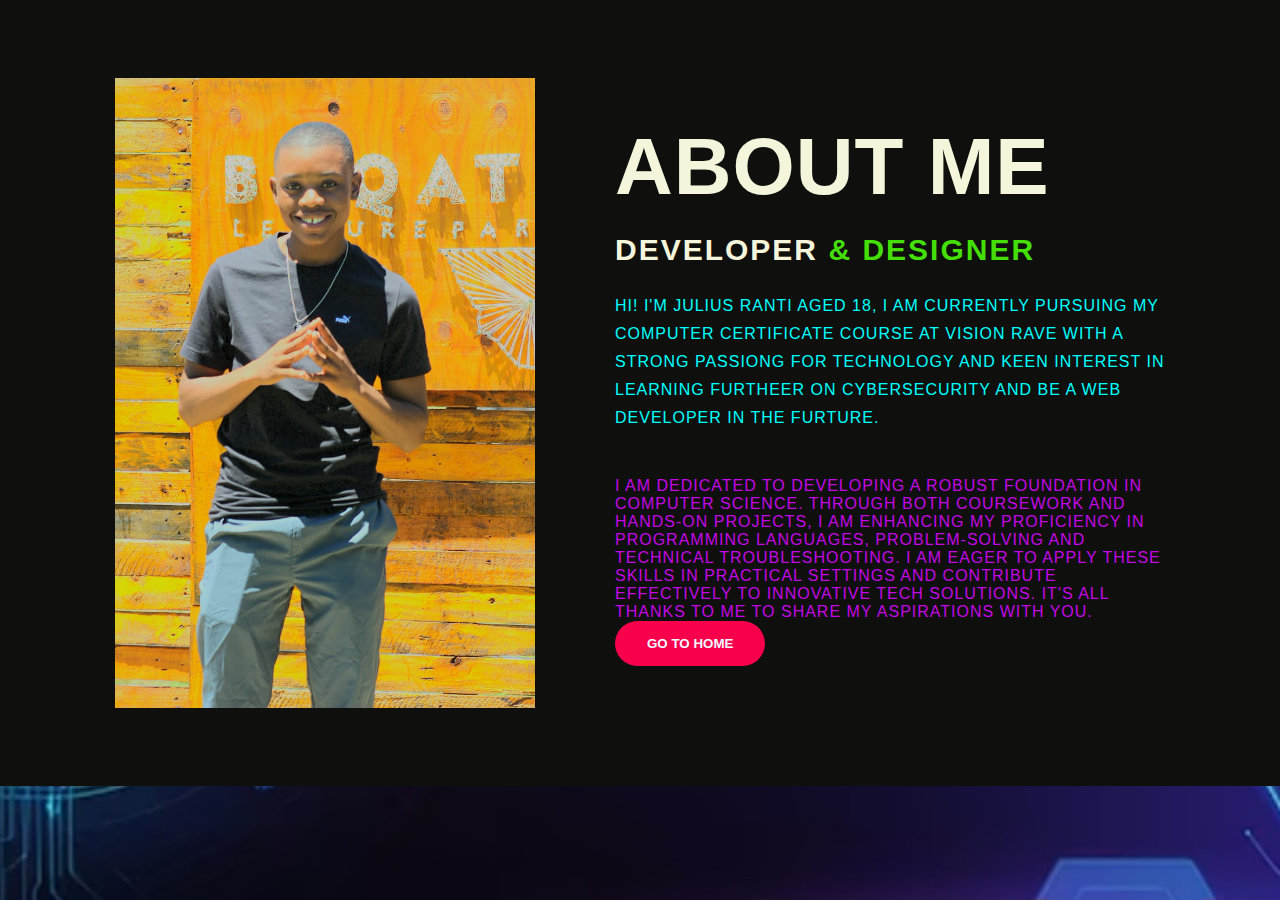
<file: ABOUT ME.html>
<!DOCTYPE html>
<html>
<head>
    <title>ABOUT ME SECTION</title>
    <link rel="stylesheet" type="text/css" href="style.css">

</head>
<body>
        <section class="about">
            <div class="main">
                <img src="Juli.jpeg.jpg">
                <div class="about-text">
    
        <h1>ABOUT ME</h1>
        <h5>DEVELOPER<span> & DESIGNER</span></h5>
        <p>HI! I'M JULIUS RANTI AGED 18, I AM CURRENTLY PURSUING MY COMPUTER CERTIFICATE COURSE AT VISION RAVE WITH A STRONG PASSIONG FOR TECHNOLOGY AND KEEN INTEREST IN LEARNING FURTHEER ON CYBERSECURITY AND BE A WEB DEVELOPER IN THE FURTURE. </p>
        
        <p1>I AM DEDICATED TO DEVELOPING A ROBUST FOUNDATION IN COMPUTER SCIENCE. THROUGH BOTH COURSEWORK AND HANDS-ON PROJECTS, I AM ENHANCING MY PROFICIENCY IN PROGRAMMING LANGUAGES, PROBLEM-SOLVING AND TECHNICAL TROUBLESHOOTING.</p1>
        
        <p2>I AM EAGER TO APPLY THESE SKILLS IN PRACTICAL SETTINGS AND CONTRIBUTE EFFECTIVELY TO INNOVATIVE TECH SOLUTIONS. IT'S ALL THANKS TO ME TO SHARE MY ASPIRATIONS WITH YOU.</p2>
         
        
        <div>
            <button id="homeButton">GO TO HOME</button>

</div>

<script>
    
    document.getElementById('homeButton').addEventListener('click', function() {
        window.location.href='index.html';
    });
    
    </script>
         </div>
        </div>     
       </section>
</body>    
</html>
</file>
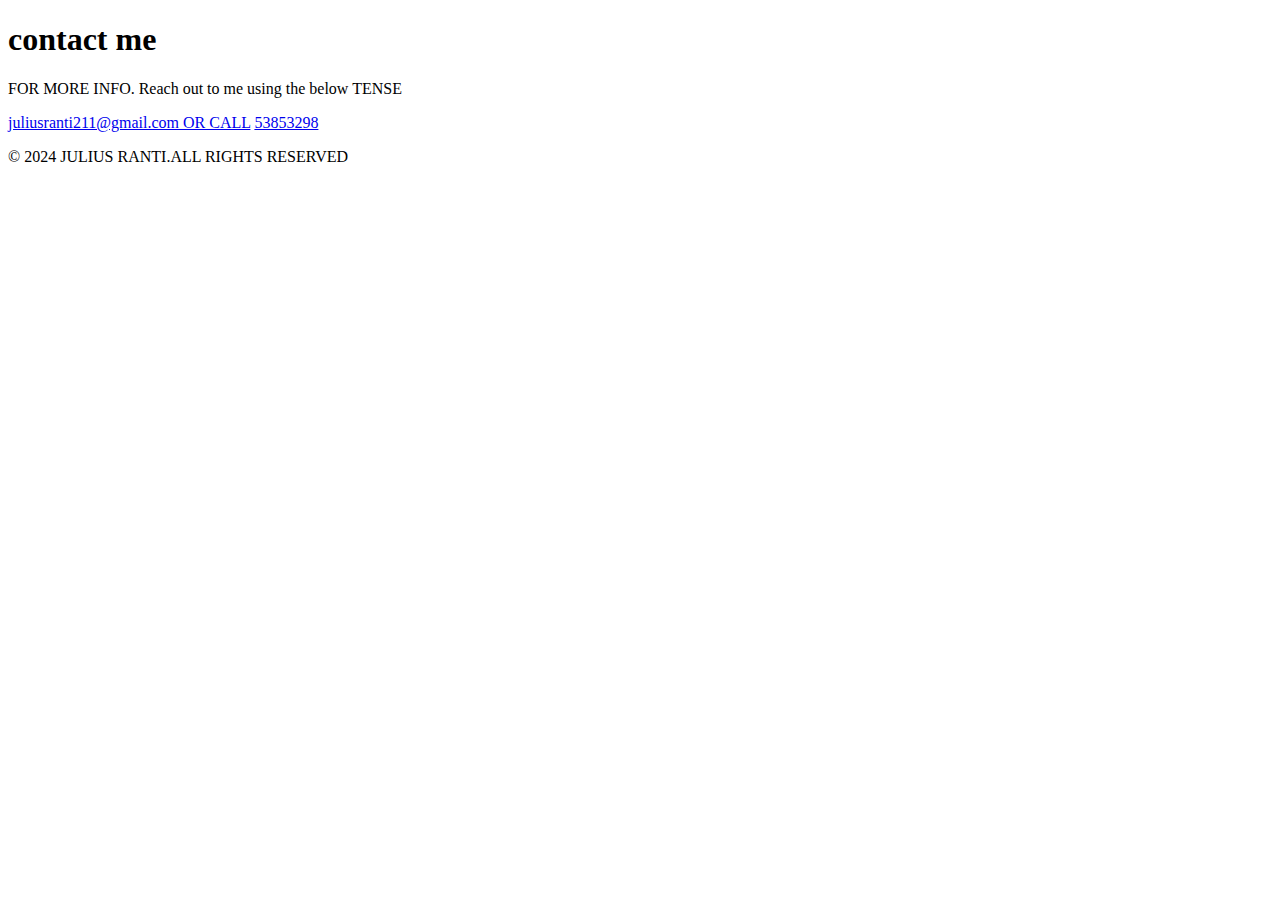
<file: CONTACS.html>
<!DOCTYPE html>
<html>
<title>CONTACT INFORMATION</title>
    <body>

        <h1>contact me</h1>
        
        <p>FOR MORE INFO. Reach out to me using the below TENSE </p>
        
        <a href="EMAIL">juliusranti211@gmail.com OR CALL</a>
        <a href="CONTACT.html">53853298</a>

        <footer>
            <p>&copy; 2024 JULIUS RANTI.ALL RIGHTS RESERVED</p>
        </footer>
</file>
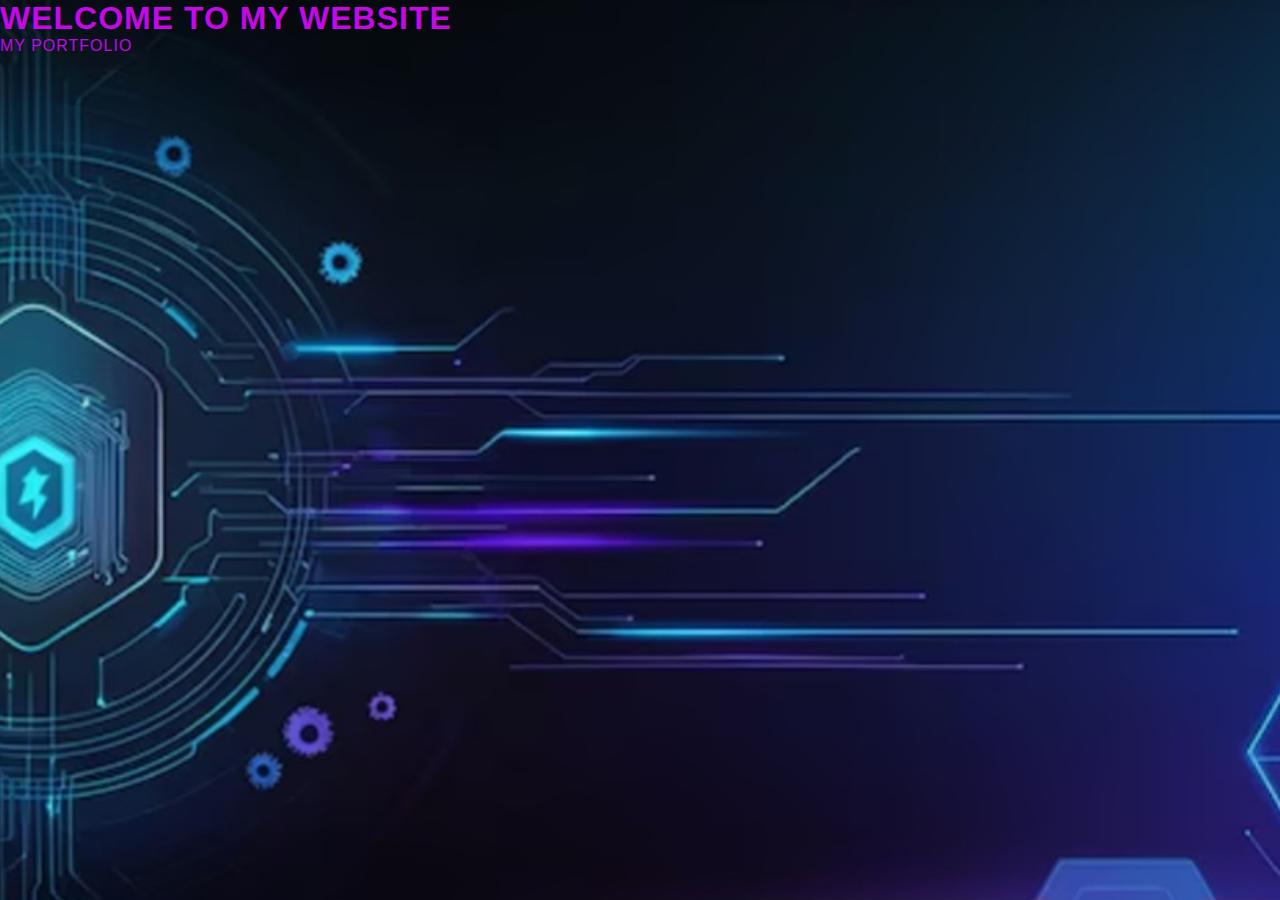
<file: HOME.html>
<!DOCTYPE html>
<html>
    <head>
        
        <title>juliusranti</title>
        <link rel="stylesheet" href="style.css">
    </head>
    <body>
        <div class="container">

       
        <h1>WELCOME TO MY WEBSITE</h1>
        <P>MY PORTFOLIO</P>
      
    </body>

</html>
</file>
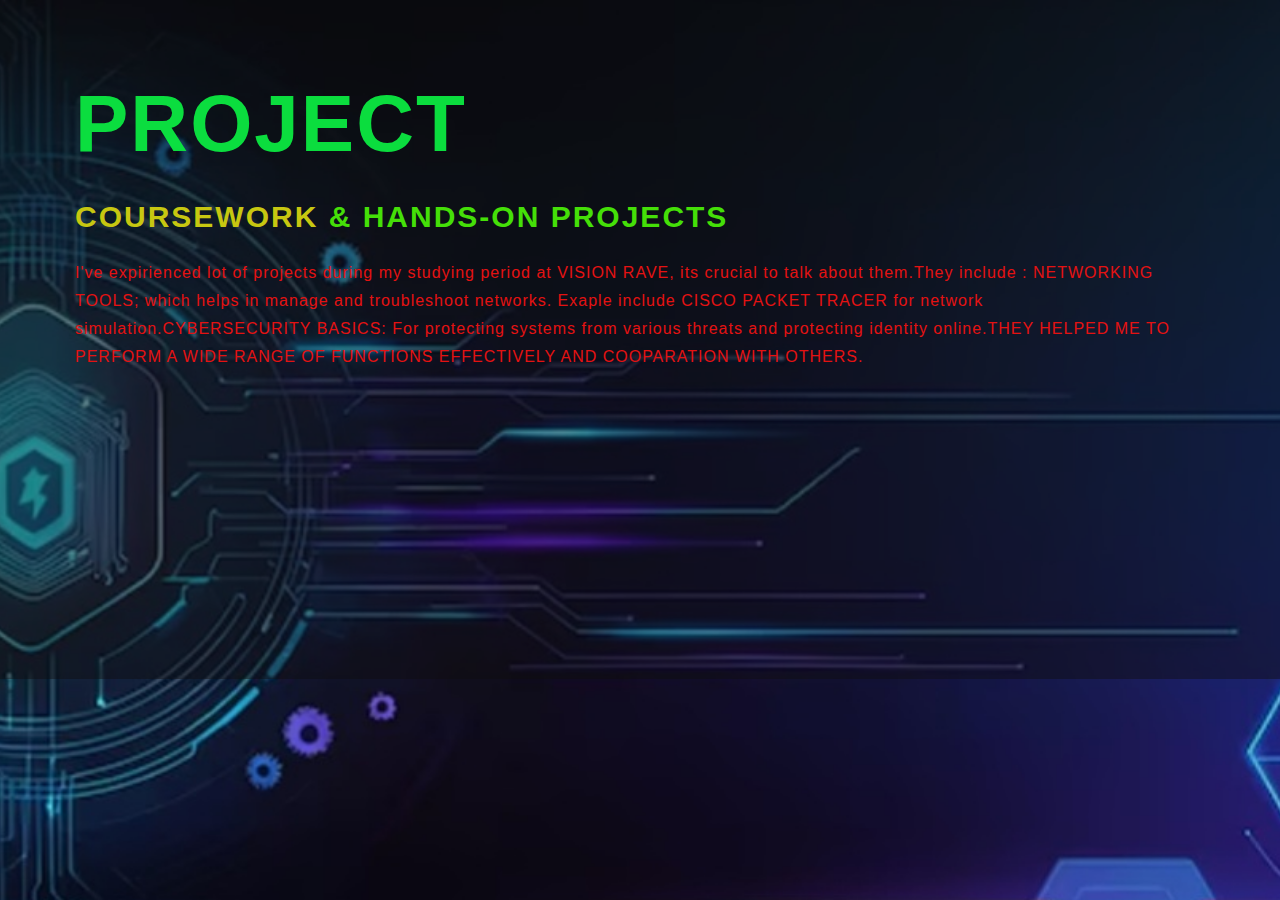
<file: PROJECTS.html>
<!DOCTYPE html>
<html>
<head>
        <title>projects section</title>
        <link rel="stylesheet" type="text/css" href="style.css">
    </head>

<body>
        <section class="project">
        <div class="main">
        <div class="project-text">

    <h1>PROJECT</h1>
    <h2>COURSEWORK<span> & HANDS-ON PROJECTS</span></h2>
    <P>I've expirienced lot of projects during my studying period at VISION RAVE, its crucial to talk about them.They include : NETWORKING TOOLS; which helps in manage and troubleshoot networks. Exaple include CISCO PACKET TRACER for network simulation.CYBERSECURITY BASICS: For protecting systems from various threats and protecting identity online.THEY HELPED ME TO PERFORM A WIDE RANGE OF FUNCTIONS EFFECTIVELY AND COOPARATION WITH OTHERS.</p>
    
    </div>
    </div>     
    </section>
</body>
</html>
</file>
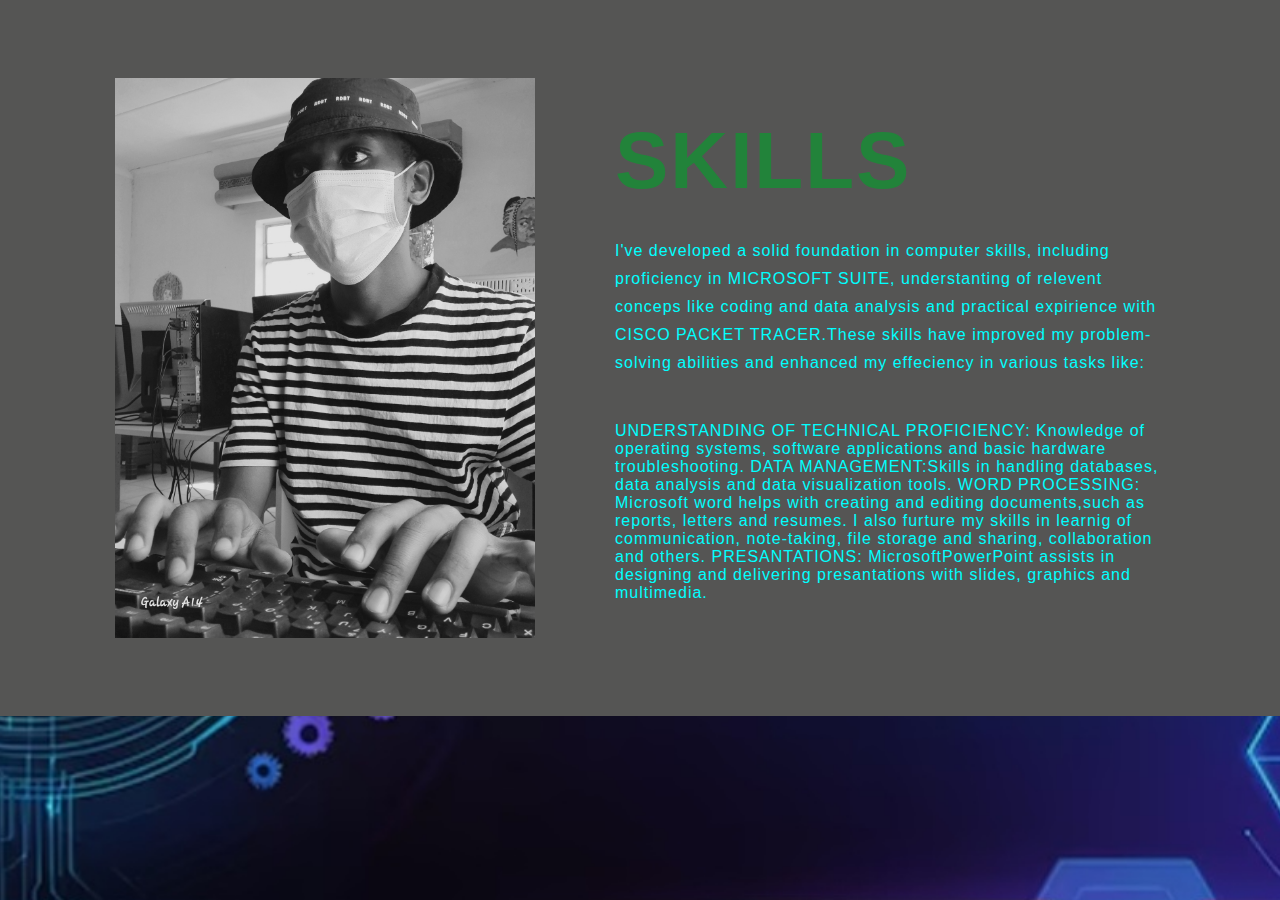
<file: SKILLS.html>
<!DOCTYPE html>
<html>
<head>

    <title>SKILLS SECTION</title>
    <link rel="stylesheet" type="text/css" href="style.css">
</head>
    <body>
        <section class="skills">
            <div class="main">
                <img src="skul.png">
                <div class="skills-text">
        
        
        
        <h1>SKILLS</h1>
        
        <P>I've developed a solid foundation in computer skills, including proficiency in MICROSOFT SUITE, understanting of relevent conceps like coding and data analysis and practical expirience with CISCO PACKET TRACER.These skills have improved my problem-solving abilities and enhanced my effeciency in various tasks like:</P>
       
        <p2>UNDERSTANDING OF TECHNICAL PROFICIENCY: Knowledge of operating systems, software applications and basic hardware troubleshooting.</p2>
       
        <p3>DATA MANAGEMENT:Skills in handling databases, data analysis and data visualization tools.</p3>
       
        <p4>WORD PROCESSING: Microsoft word helps with creating and editing documents,such as reports, letters and resumes. I also furture my skills in learnig of communication, note-taking, file storage and sharing, collaboration and others.</p4>
       
        <p5>PRESANTATIONS: MicrosoftPowerPoint assists in designing and delivering presantations with slides, graphics and multimedia.</p5>
        
    </body>
</html>
</file>
<file: style.css>
*{
    padding: 0;
    margin: 0;
    text-decoration: none;
    list-style: none;
    box-sizing: border-box;
}

body{
    font-family: 'Segoe UI';
}
nav{ 
    background: #7a7aa5;
    height: 80px;
    width: 100%;
}
label.logo{
    color: rgb(5, 5, 5);
    font-size: 35px;
    line-height: 80px;
    padding: 0 100px;
    font-weight: bold;
    font-style:italic;
    text-transform: uppercase;
    
}
nav ul{
    float: right;
    margin-right: 20px;
}
nav ul li{
    display: inline-block;
    line-height: 80px;
    margin: 0 5px;
}
nav ul li a{
    color: rgb(75, 231, 218);
    font-size: 17px;
    text-transform: uppercase;
    font-weight: bold;
    font-style:italic ;
}
li a:hover{
    background: #070707;
    
}
body{
    background-image:url('1212.pjpg.jpg');
    background-size: cover;
    background-position: center;
    margin: 0;
    height: 100vh;
}
 
footer{
    background: #49c7ac;
    color:#070707;
    text-align: center;
    padding: 20px 25px;
    position: absolute;
    bottom: 0;
    width: 100%;
    height: 10vh;
    font-weight: bold;
    
}
body{
    color: rgb(196, 8, 230);
    letter-spacing: 1px;
    font-weight: 200;
    

}
 .large{
    font-size: bold;
 }
 .skills{
    font-weight: 200;
    color: aqua;
 }

 *{
    padding: 0;
    margin: 0;
    font-family:'josefin sans', sans-serif;
    box-sizing: border-box;

 }

 .about{
    width: 100%;
    padding: 78px 0px;
    background-color:rgb(15, 15, 14);
 }
 .about img{
    height: auto;
    width: 420px;
 }

 .about-text{
    width: 550px;
 }

 .main{
    width: 1130px;
    max-width: 95%;
    margin: 0 auto;
    display: flex;
    align-items: center;
    justify-content: space-around;
 }

 .about-text h1{
    color: beige;
    font-size: 80px;
    text-transform: capitalize;
    margin-bottom: 20px;
 }

 .about-text h5{
    color: beige;
    font-size: 30px;
    text-transform: capitalize;
    margin-bottom: 25px;
    letter-spacing: 2px;
 }
span{
    color: #f9004d;
}
.about-text p{
    color: aqua;
    letter-spacing: 1px;
    line-height: 28px;
    margin-bottom: 45px;
}
button{
    background: #f9004d;
    color: aliceblue;
    text-decoration: none;
    border: 2px solid transparent;
    font-weight: bold;
    padding: 13px 30px;
    border-radius: 30px;
    transition: .4s;
    
}
button:hover{
    background: transparent;
    border: 2px solid #f9004d;
    cursor: pointer;
}

*{
    padding: 0;
    margin: 0;
    box-sizing: border-box;
}
.skills{
    width: 100%;
    padding: 78px 0px;
    background-color:rgb(85, 85, 84);
 }
 .skills-text h1{
    color: rgba(12, 153, 47, 0.685);
    font-size: 80px;
    text-transform: capitalize;
    margin-bottom: 30px;
    letter-spacing: 2px;
 }
 .skills-text p{
    color: aqua;
    letter-spacing: 1px;
    line-height: 28px;
    margin-bottom: 45px;
}
.main{
    width: 1130px;
    max-width: 95%;
    margin: 0 auto;
    display: flex;
    align-items: center;
    justify-content: space-around;
 }
 .skills img{
    height: auto;
    width: 420px;
 }
 .skills-text{
    width: 550px;
 }


 *{
    padding: 0;
    margin: 0;
    box-sizing: border-box;
}
.project{
    width: 100%;
    padding: 78px 0px;
    background-color:rgba(15, 14, 15, 0.459);
 }
 .project-text h1{
    color: rgba(11, 230, 65, 0.959);
    font-size: 80px;
    text-transform: capitalize;
    margin-bottom: 30px;
    letter-spacing: 2px;
 }
 .project-text p{
    color: rgb(228, 18, 18);
    letter-spacing: 1px;
    line-height: 28px;
    margin-bottom: 230px;
}
.main{
    width: 1130px;
    max-width: 95%;
    margin: 0 auto;
    display: flex;
    align-items: center;
    justify-content: space-around;
 }
 
 span{ 
    color: #45df08;
}
.project-text h2{
    color: rgb(199, 199, 17);
    font-size: 30px;
    text-transform: capitalize;
    margin-bottom: 25px;
    letter-spacing: 2px;
 }
</file>
